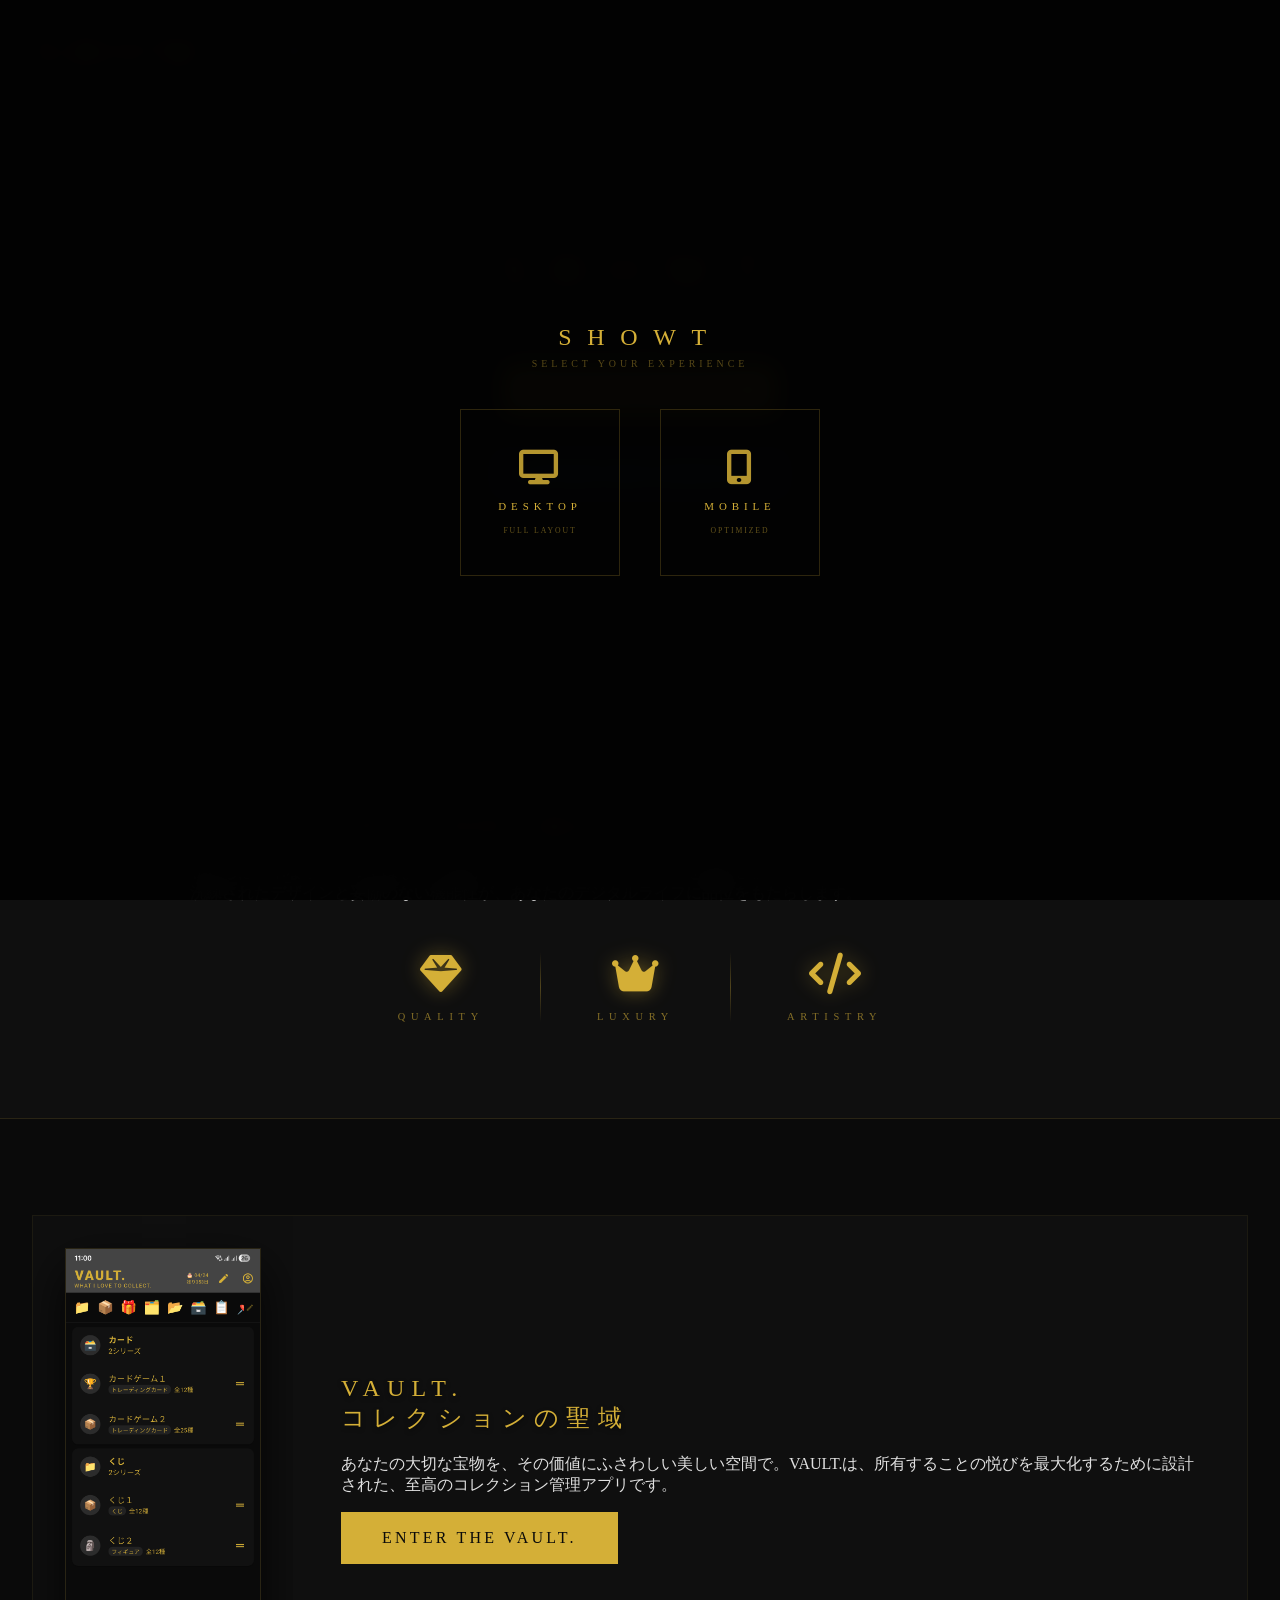
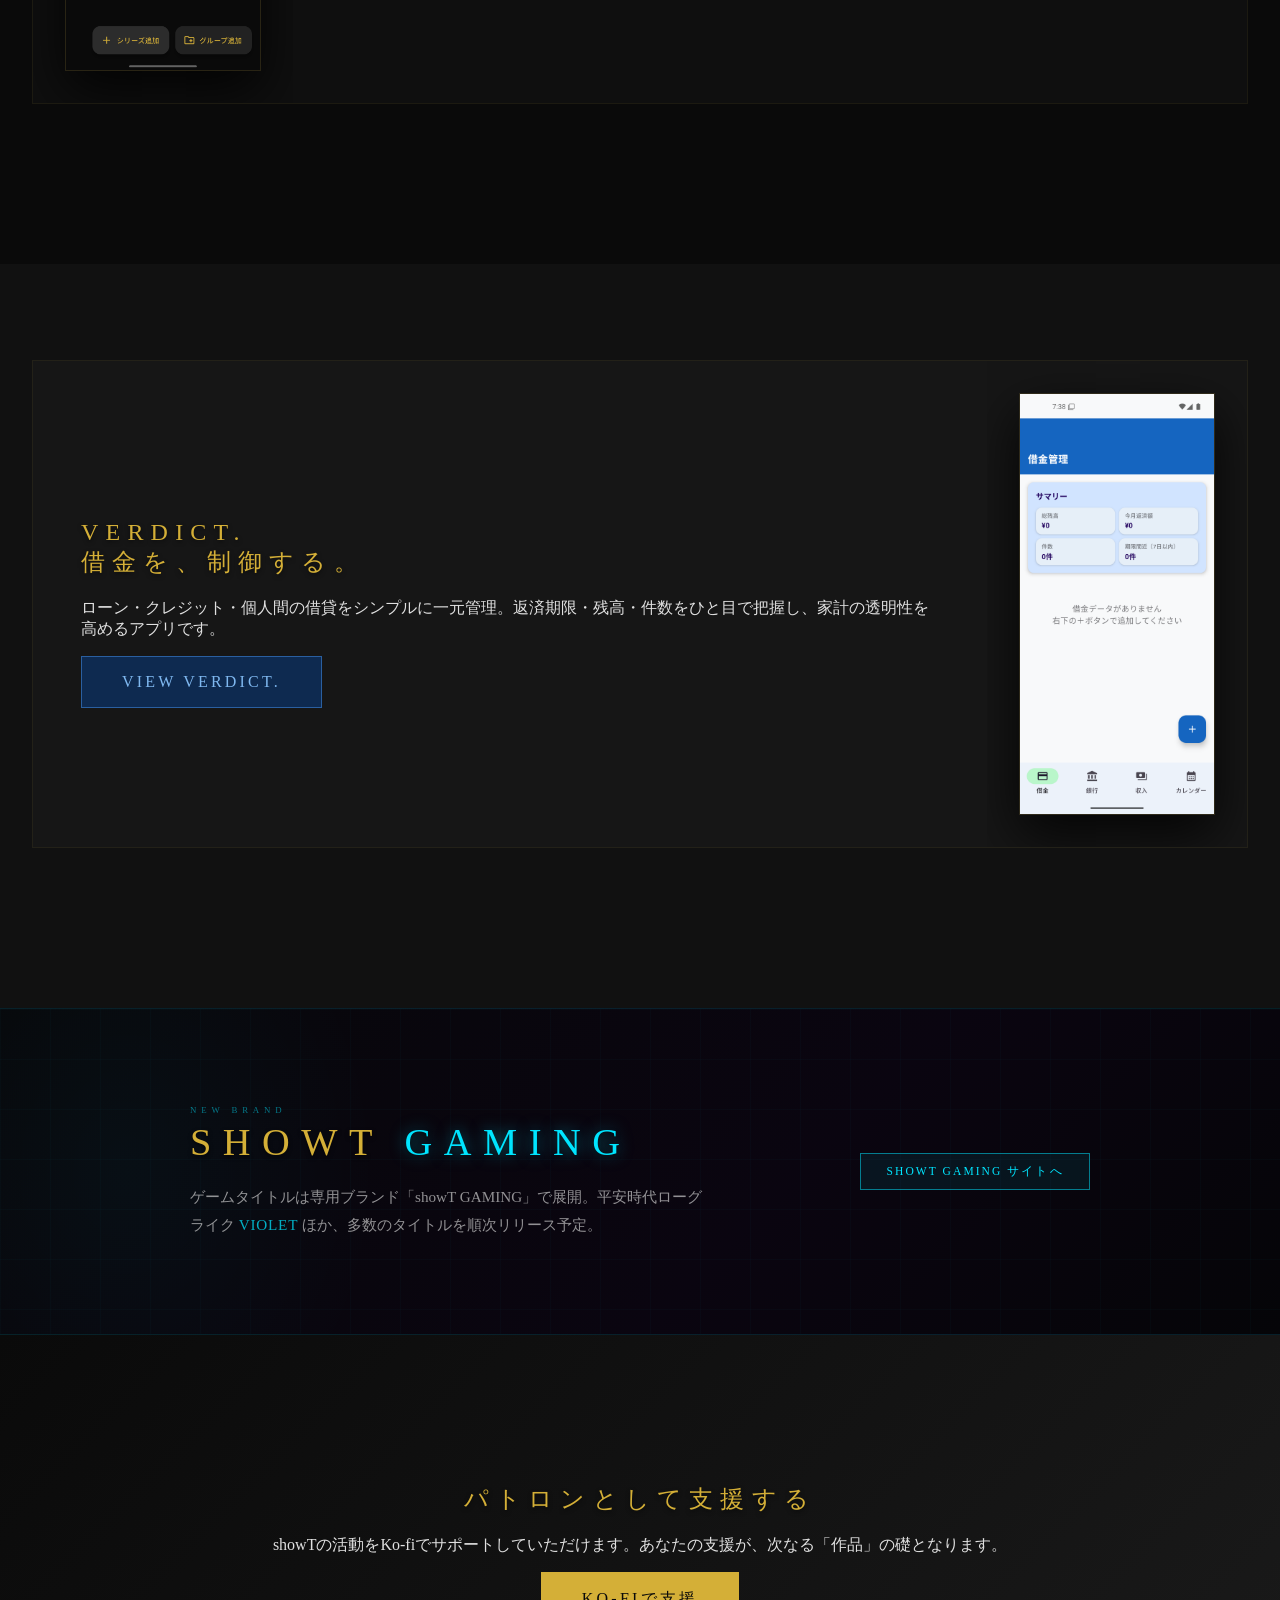
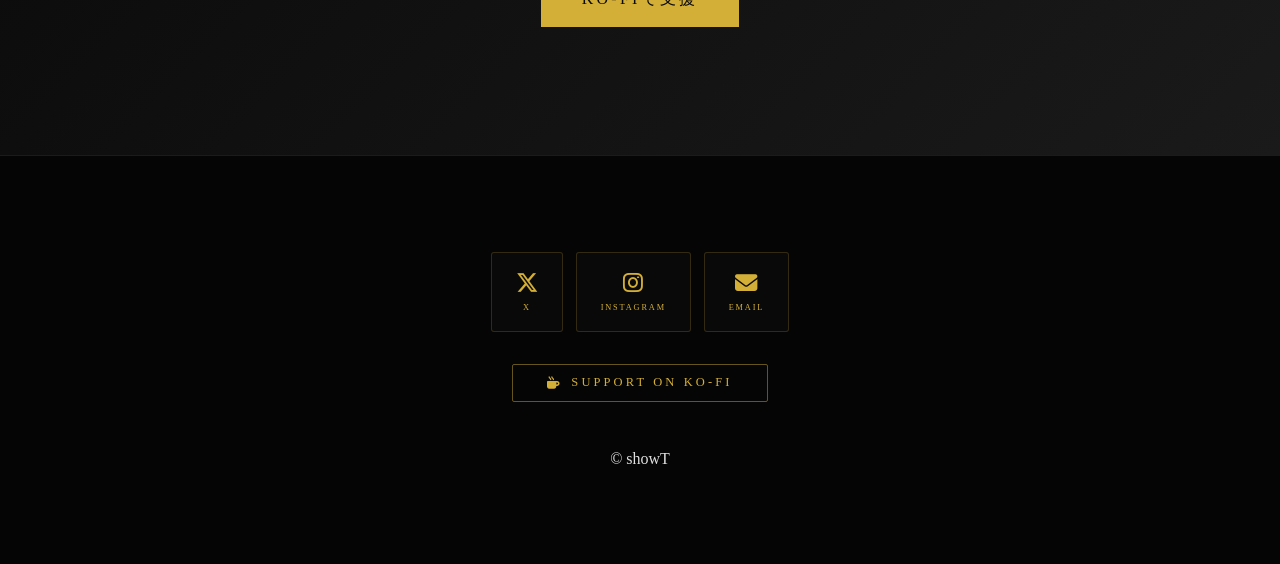
<file: index.html>
<!DOCTYPE HTML>
<!--
	Spectral by HTML5 UP (Customized for showT)
	html5up.net | @ajlkn
	Free for personal and commercial use under the CCA 3.0 license (html5up.net/license)
-->
<html lang="ja">
	<head>
		<title>showT Official Site</title>
		<meta charset="utf-8" />
		<meta name="viewport" content="width=device-width, initial-scale=1, user-scalable=no" />
		<meta http-equiv="Cache-Control" content="no-cache, no-store, must-revalidate" />
		<meta http-equiv="Pragma" content="no-cache" />
		<link rel="icon" type="image/png" href="images/logo.png" />
		<link rel="stylesheet" href="assets/css/main.css" />
		<link rel="stylesheet" href="https://cdnjs.cloudflare.com/ajax/libs/font-awesome/6.5.1/css/all.min.css" />
		<noscript><link rel="stylesheet" href="assets/css/noscript.css" /></noscript>
		<style>
			#banner {
				background-color: #0a0a0a;
				background-image:
					linear-gradient(rgba(0,0,0,0.7), rgba(0,0,0,0.8)),
					radial-gradient(ellipse at center, #1b1b1b 0%, #0a0a0a 100%);
				background-position: center;
				background-size: cover;
				background-attachment: fixed;
			}
			.logo-text {
				font-weight: 300;
				letter-spacing: 0.3em;
				text-transform: uppercase;
				color: #d4af37;
			}
			.spotlight .image img {
				max-width: 100%;
				height: auto;
				border-radius: 0;
				box-shadow: 0 20px 50px rgba(0,0,0,0.8);
				border: 1px solid #d4af3722;
			}
			#header h1 a { color: #d4af37; font-weight: 400; letter-spacing: 0.2em; }
			.menuToggle {
				text-decoration: none;
				color: #d4af37 !important;
				border-bottom: 1px solid #d4af3744;
				padding-bottom: 2px;
				font-size: 1.15em;
				letter-spacing: 0.18em;
				min-height: 44px;
			}
			@media screen and (max-width: 480px) {
				.logo-text { letter-spacing: 0.1em; font-size: 1.2em; }
				#header h1 a { letter-spacing: 0.1em; }
				.menuToggle { font-size: 1.25em; letter-spacing: 0.16em; min-height: 48px; }
			}
		</style>
	</head>
	<body class="landing is-preload">

		<!-- Device Selector Overlay -->
		<div id="device-selector">
			<div class="ds-inner">
				<div class="ds-logo">showT</div>
				<div class="ds-sub">Select your experience</div>
				<div class="ds-options">
					<button class="ds-btn" onclick="selectDevice('desktop')">
						<i class="fa-solid fa-display"></i>
						<span class="ds-title">Desktop</span>
						<span class="ds-sub2">Full layout</span>
					</button>
					<button class="ds-btn" onclick="selectDevice('mobile')">
						<i class="fa-solid fa-mobile-screen-button"></i>
						<span class="ds-title">Mobile</span>
						<span class="ds-sub2">Optimized</span>
					</button>
				</div>
			</div>
		</div>

		<!-- Switch version button -->
		<button class="ds-switch" onclick="resetDevice()">Switch version</button>

		<!-- Page Wrapper -->
			<div id="page-wrapper">

				<!-- Header -->
					<header id="header" class="alt">
						<div class="header-left">
							<h1><a href="index.html" class="logo-text">showT</a></h1>
							<a href="https://showt-pnz.github.io/showt-gaming-official-site/" class="site-switch to-gaming" target="_blank">
								<i class="fa-solid fa-gamepad"></i>
								<span>Gaming</span>
							</a>
						</div>
						<nav id="nav">
							<ul>
								<li class="special">
									<a href="#menu" class="menuToggle"><span>Menu</span></a>
									<div id="menu">
										<button id="menu-close">&#215;</button>
										<ul>
											<li><a href="index.html">Home</a></li>
											<li><a href="#one">About</a></li>
											<li><a href="vault.html">VAULT.</a></li>
											<li><a href="verdict.html">VERDICT.</a></li>
											<li><a href="https://ko-fi.com/showt" target="_blank">Support</a></li>
										</ul>
									</div>
								</li>
							</ul>
						</nav>
					</header>

				<!-- Banner -->
					<section id="banner">
						<div class="inner">
							<h2 class="logo-text">showT</h2>
							<p style="color: #d4af37; letter-spacing: 0.1em; font-style: italic;">Aesthetics of Digital Collection.</p>
							<ul class="actions special">
								<li><a href="vault.html" class="button primary">Enter the VAULT.</a></li>
								<li><a href="verdict.html" class="button verdict-btn">Enter the VERDICT.</a></li>
							</ul>
						</div>
						<a href="#one" class="more scrolly">Discovery</a>
					</section>

				<!-- One -->
					<section id="one" class="wrapper style1 special">
						<div class="inner">
							<header class="major">
								<h2>showT - 美学と技術の融合</h2>
								<p>私たちは、単なるツールではなく「作品」としてのアプリケーションを追求します。<br />
								洗練されたデザインと妥協のない機能性が、あなたのデジタルライフに品位をもたらします。</p>
							</header>
							<div class="pillars">
								<div class="pillar">
									<i class="fa-solid fa-gem"></i>
									<span class="pillar-label">Quality</span>
								</div>
								<div class="pillar-divider"></div>
								<div class="pillar">
									<i class="fa-solid fa-crown"></i>
									<span class="pillar-label">Luxury</span>
								</div>
								<div class="pillar-divider"></div>
								<div class="pillar">
									<i class="fa-solid fa-code"></i>
									<span class="pillar-label">Artistry</span>
								</div>
							</div>
						</div>
					</section>

				<!-- Two (Featured Project: VAULT.) -->
					<section id="two" class="wrapper alt style2">
						<section class="spotlight">
							<div class="image"><img src="images/vault_screenshot.jpg" alt="VAULT. App Screenshot" /></div><div class="content">
								<h2>VAULT.<br />
								コレクションの聖域</h2>
								<p>あなたの大切な宝物を、その価値にふさわしい美しい空間で。VAULT.は、所有することの悦びを最大化するために設計された、至高のコレクション管理アプリです。</p>
								<ul class="actions">
									<li><a href="vault.html" class="button primary">Enter the VAULT.</a></li>
								</ul>
							</div>
						</section>
					</section>

				<!-- Three (Featured Project: VERDICT.) -->
					<section class="wrapper style3">
						<section class="spotlight" style="flex-direction:row-reverse;">
							<div class="image"><img src="images/debt_screenshot.png" alt="VERDICT. Screenshot" /></div><div class="content">
								<h2>VERDICT.<br />
								借金を、制御する。</h2>
								<p>ローン・クレジット・個人間の借貸をシンプルに一元管理。返済期限・残高・件数をひと目で把握し、家計の透明性を高めるアプリです。</p>
								<ul class="actions">
									<li><a href="verdict.html" class="button verdict-btn">View VERDICT.</a></li>
								</ul>
							</div>
						</section>
					</section>

				<!-- Gaming Banner -->
					<section class="wrapper style-gaming">
						<div class="inner gaming-banner">
							<div class="gaming-banner-text">
								<p class="gaming-banner-eyebrow">New Brand</p>
								<h2 class="gaming-banner-title">showT <span>GAMING</span></h2>
								<p class="gaming-banner-desc">ゲームタイトルは専用ブランド「showT GAMING」で展開。平安時代ローグライク <em>VIOLET</em> ほか、多数のタイトルを順次リリース予定。</p>
							</div>
							<ul class="actions">
								<li><a href="https://showt-pnz.github.io/showt-gaming-official-site/" class="button gaming-cta-btn" target="_blank">showT GAMING サイトへ</a></li>
							</ul>
						</div>
					</section>

				<!-- CTA -->
					<section id="cta" class="wrapper style4">
						<div class="inner">
							<header>
								<h2>パトロンとして支援する</h2>
								<p>showTの活動をKo-fiでサポートしていただけます。あなたの支援が、次なる「作品」の礎となります。</p>
							</header>
							<ul class="actions stacked">
								<li><a href="https://ko-fi.com/showt" class="button fit primary">Ko-fiで支援</a></li>
							</ul>
						</div>
					</section>

				<!-- Footer -->
					<footer id="footer">
						<div class="social-footer">
							<div class="social-buttons">
								<a href="https://x.com/showT_official" class="social-btn" target="_blank" title="X (Twitter)">
									<i class="fa-brands fa-x-twitter"></i>
									<span>X</span>
								</a>
								<a href="https://www.instagram.com/showt_original/" class="social-btn" target="_blank" title="Instagram">
									<i class="fa-brands fa-instagram"></i>
									<span>Instagram</span>
								</a>
								<a href="mailto:yelan.gyoza@gmail.com" class="social-btn" title="Email">
									<i class="fa-solid fa-envelope"></i>
									<span>Email</span>
								</a>
							</div>
							<a href="https://ko-fi.com/showt" class="kofi-btn" target="_blank">
								<i class="fa-solid fa-mug-hot"></i>
								Support on Ko-fi
							</a>
						</div>
						<ul class="copyright" style="justify-content:center;">
							<li>&copy; showT</li>
						</ul>
					</footer>

			</div>

		<!-- Scripts -->
			<script src="https://code.jquery.com/jquery-3.6.0.min.js"></script>
			<script>
				// Device selector
				function selectDevice(mode) {
					localStorage.setItem('showt-device', mode);
					document.body.classList.remove('mode-desktop', 'mode-mobile');
					document.body.classList.add('mode-' + mode);
					document.getElementById('device-selector').classList.add('hidden');
				}
				function resetDevice() {
					localStorage.removeItem('showt-device');
					document.getElementById('device-selector').classList.remove('hidden');
				}
				(function() {
					var saved = localStorage.getItem('showt-device');
					if (saved) {
						document.body.classList.add('mode-' + saved);
						document.getElementById('device-selector').classList.add('hidden');
					}
				})();

				(function($) {
					$(function() {
						var $window = $(window),
							$body = $('body');
						$body.addClass('is-preload');
						$window.on('load', function() {
							window.setTimeout(function() {
								$body.removeClass('is-preload');
							}, 100);
						});
						$('.menuToggle').on('click', function(event) {
							event.preventDefault();
							$('#menu').toggleClass('visible');
						});
						$('#menu-close').on('click', function() {
							$('#menu').removeClass('visible');
						});
						$('#menu').on('click', 'a', function() {
							$('#menu').removeClass('visible');
						});
					});
				})(jQuery);
			</script>

	</body>
</html>
</file>
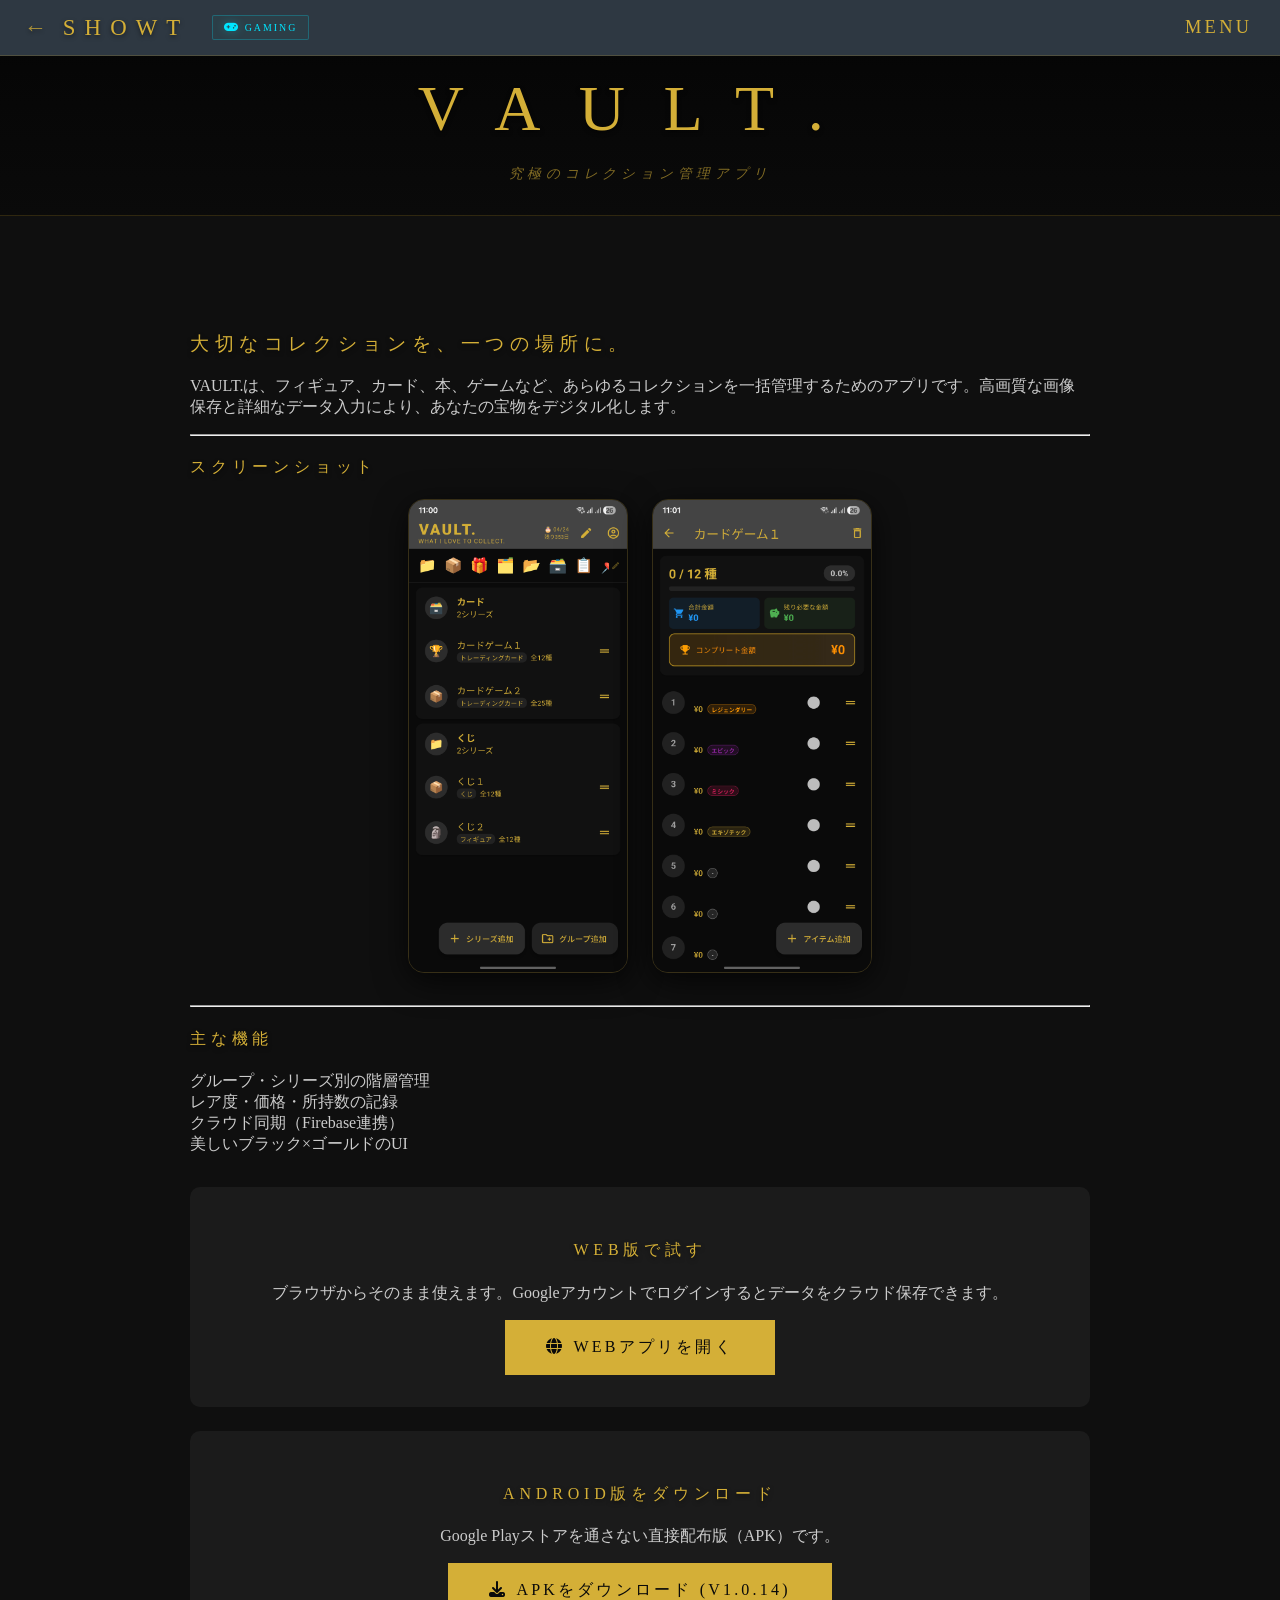
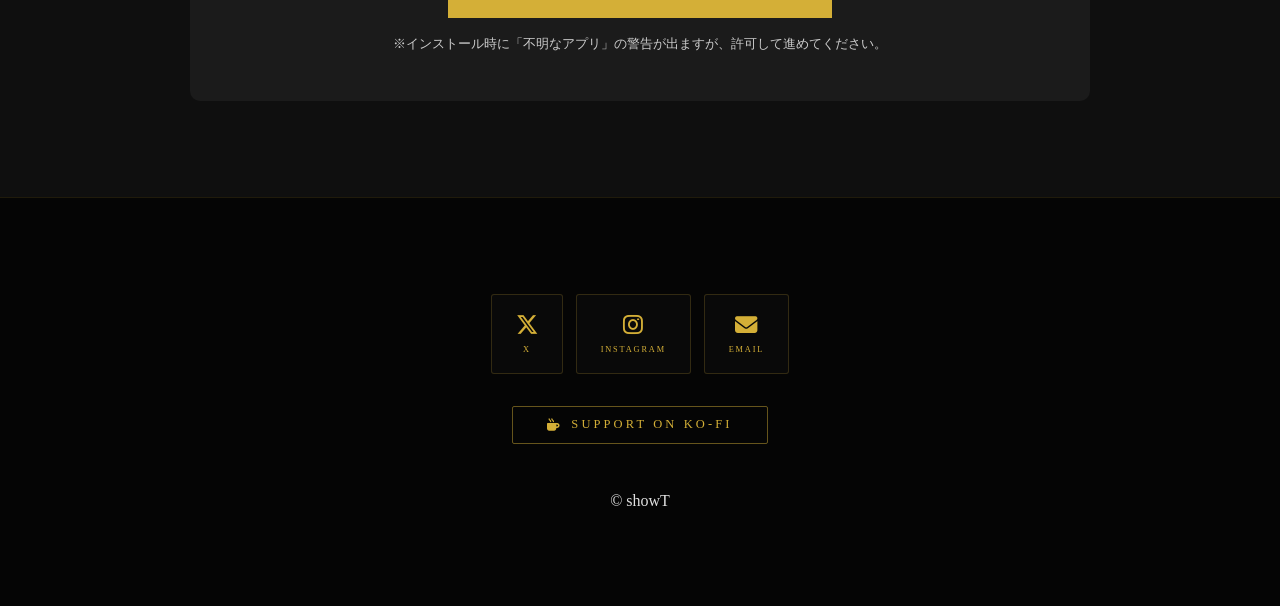
<file: vault.html>
<!DOCTYPE HTML>
<html lang="ja">
	<head>
		<title>VAULT. - showT</title>
		<meta charset="utf-8" />
		<meta name="viewport" content="width=device-width, initial-scale=1, user-scalable=no" />
		<meta http-equiv="Cache-Control" content="no-cache, no-store, must-revalidate" />
		<meta http-equiv="Pragma" content="no-cache" />
		<link rel="stylesheet" href="assets/css/main.css" />
		<link rel="stylesheet" href="https://cdnjs.cloudflare.com/ajax/libs/font-awesome/6.5.1/css/all.min.css" />
		<noscript><link rel="stylesheet" href="assets/css/noscript.css" /></noscript>
		<style>
			#header { background: #2e3842; padding: 0.35em 1.5em; }
			#header h1 { font-size: 0.95em; }
			article#main { margin-top: 2em; }
			#main > header { padding: 2.5em 2em 2em; }
			.download-box {
				background: rgba(255,255,255,0.05);
				padding: 2em;
				border-radius: 10px;
				text-align: center;
				margin-top: 2em;
			}
			.app-screenshots {
				display: flex;
				gap: 1.5em;
				flex-wrap: wrap;
				justify-content: center;
				margin-bottom: 2em;
			}
			.app-screenshots img {
				width: 220px;
				border-radius: 16px;
				box-shadow: 0 8px 32px rgba(0,0,0,0.7);
				border: 1px solid #d4af3733;
			}
			@media screen and (max-width: 736px) {
				.app-screenshots img { width: min(220px, 78vw); }
			}
		</style>
	</head>
	<body class="is-preload">
		<div id="page-wrapper">
			<header id="header">
				<div class="header-left">
					<h1><a href="index.html" class="header-back">&#8592;</a><a href="index.html">showT</a></h1>
					<a href="https://showt-pnz.github.io/showt-gaming-official-site/" class="site-switch to-gaming" target="_blank">
						<i class="fa-solid fa-gamepad"></i>
						<span>Gaming</span>
					</a>
				</div>
				<nav id="nav">
					<ul>
						<li class="special">
							<a href="#menu" class="menuToggle"><span>Menu</span></a>
							<div id="menu">
								<button id="menu-close">&#215;</button>
								<ul>
									<li><a href="index.html">Home</a></li>
									<li><a href="vault.html">VAULT.</a></li>
									<li><a href="verdict.html">VERDICT.</a></li>
									<li><a href="https://ko-fi.com/showt" target="_blank">Support</a></li>
								</ul>
							</div>
						</li>
					</ul>
				</nav>
			</header>

			<article id="main">
				<header>
					<h2>VAULT.</h2>
					<p>究極のコレクション管理アプリ</p>
				</header>
				<section class="wrapper style5">
					<div class="inner">
						<h3>大切なコレクションを、一つの場所に。</h3>
						<p>VAULT.は、フィギュア、カード、本、ゲームなど、あらゆるコレクションを一括管理するためのアプリです。高画質な画像保存と詳細なデータ入力により、あなたの宝物をデジタル化します。</p>

						<hr />

						<h4>スクリーンショット</h4>
						<div class="app-screenshots">
							<img src="images/vault_screenshot.jpg" alt="VAULT. ホーム画面" />
							<img src="images/vault_screenshot2.jpg" alt="VAULT. アイテム一覧" />
						</div>

						<hr />

						<h4>主な機能</h4>
						<ul>
							<li>グループ・シリーズ別の階層管理</li>
							<li>レア度・価格・所持数の記録</li>
							<li>クラウド同期（Firebase連携）</li>
							<li>美しいブラック×ゴールドのUI</li>
						</ul>

						<div class="download-box">
							<h4>Web版で試す</h4>
							<p>ブラウザからそのまま使えます。Googleアカウントでログインするとデータをクラウド保存できます。</p>
							<ul class="actions special" style="justify-content:center; display:flex;">
								<li><a href="https://collect-app-8021a.web.app" target="_blank" class="button primary large">
									<i class="fa-solid fa-globe" style="margin-right:0.5em;"></i>Webアプリを開く
								</a></li>
							</ul>
						</div>

						<div class="download-box" style="margin-top:1.5em;">
							<h4>Android版をダウンロード</h4>
							<p>Google Playストアを通さない直接配布版（APK）です。</p>
							<ul class="actions special" style="justify-content:center; display:flex;">
								<li><a href="https://github.com/showT-pnz/showt-official-site/releases/download/v1.0.14/app-release.apk" class="button primary large">
									<i class="fa-solid fa-download" style="margin-right:0.5em;"></i>APKをダウンロード (v1.0.14)
								</a></li>
							</ul>
							<p><small>※インストール時に「不明なアプリ」の警告が出ますが、許可して進めてください。</small></p>
						</div>
					</div>
				</section>
			</article>

			<footer id="footer">
				<div class="social-footer">
					<div class="social-buttons">
						<a href="https://x.com/showT_official" class="social-btn" target="_blank" title="X (Twitter)">
							<i class="fa-brands fa-x-twitter"></i>
							<span>X</span>
						</a>
						<a href="https://www.instagram.com/showt_original/" class="social-btn" target="_blank" title="Instagram">
							<i class="fa-brands fa-instagram"></i>
							<span>Instagram</span>
						</a>
						<a href="mailto:yelan.gyoza@gmail.com" class="social-btn" title="Email">
							<i class="fa-solid fa-envelope"></i>
							<span>Email</span>
						</a>
					</div>
					<a href="https://ko-fi.com/showt" class="kofi-btn" target="_blank">
						<i class="fa-solid fa-mug-hot"></i>
						Support on Ko-fi
					</a>
				</div>
				<ul class="copyright" style="justify-content:center;">
					<li>&copy; showT</li>
				</ul>
			</footer>
		</div>

		<script src="https://code.jquery.com/jquery-3.6.0.min.js"></script>
		<script>
			(function($) {
				$(function() {
					var $window = $(window),
						$body = $('body');
					$body.addClass('is-preload');
					$window.on('load', function() {
						window.setTimeout(function() {
							$body.removeClass('is-preload');
						}, 100);
					});
					$('.menuToggle').on('click', function(event) {
						event.preventDefault();
						$('#menu').toggleClass('visible');
					});
					$('#menu-close').on('click', function() {
						$('#menu').removeClass('visible');
					});
					$('#menu').on('click', 'a', function() {
						$('#menu').removeClass('visible');
					});
					var mode = localStorage.getItem('showt-device');
					if (mode) $body.addClass('mode-' + mode);
				});
			})(jQuery);
		</script>
	</body>
</html>
</file>
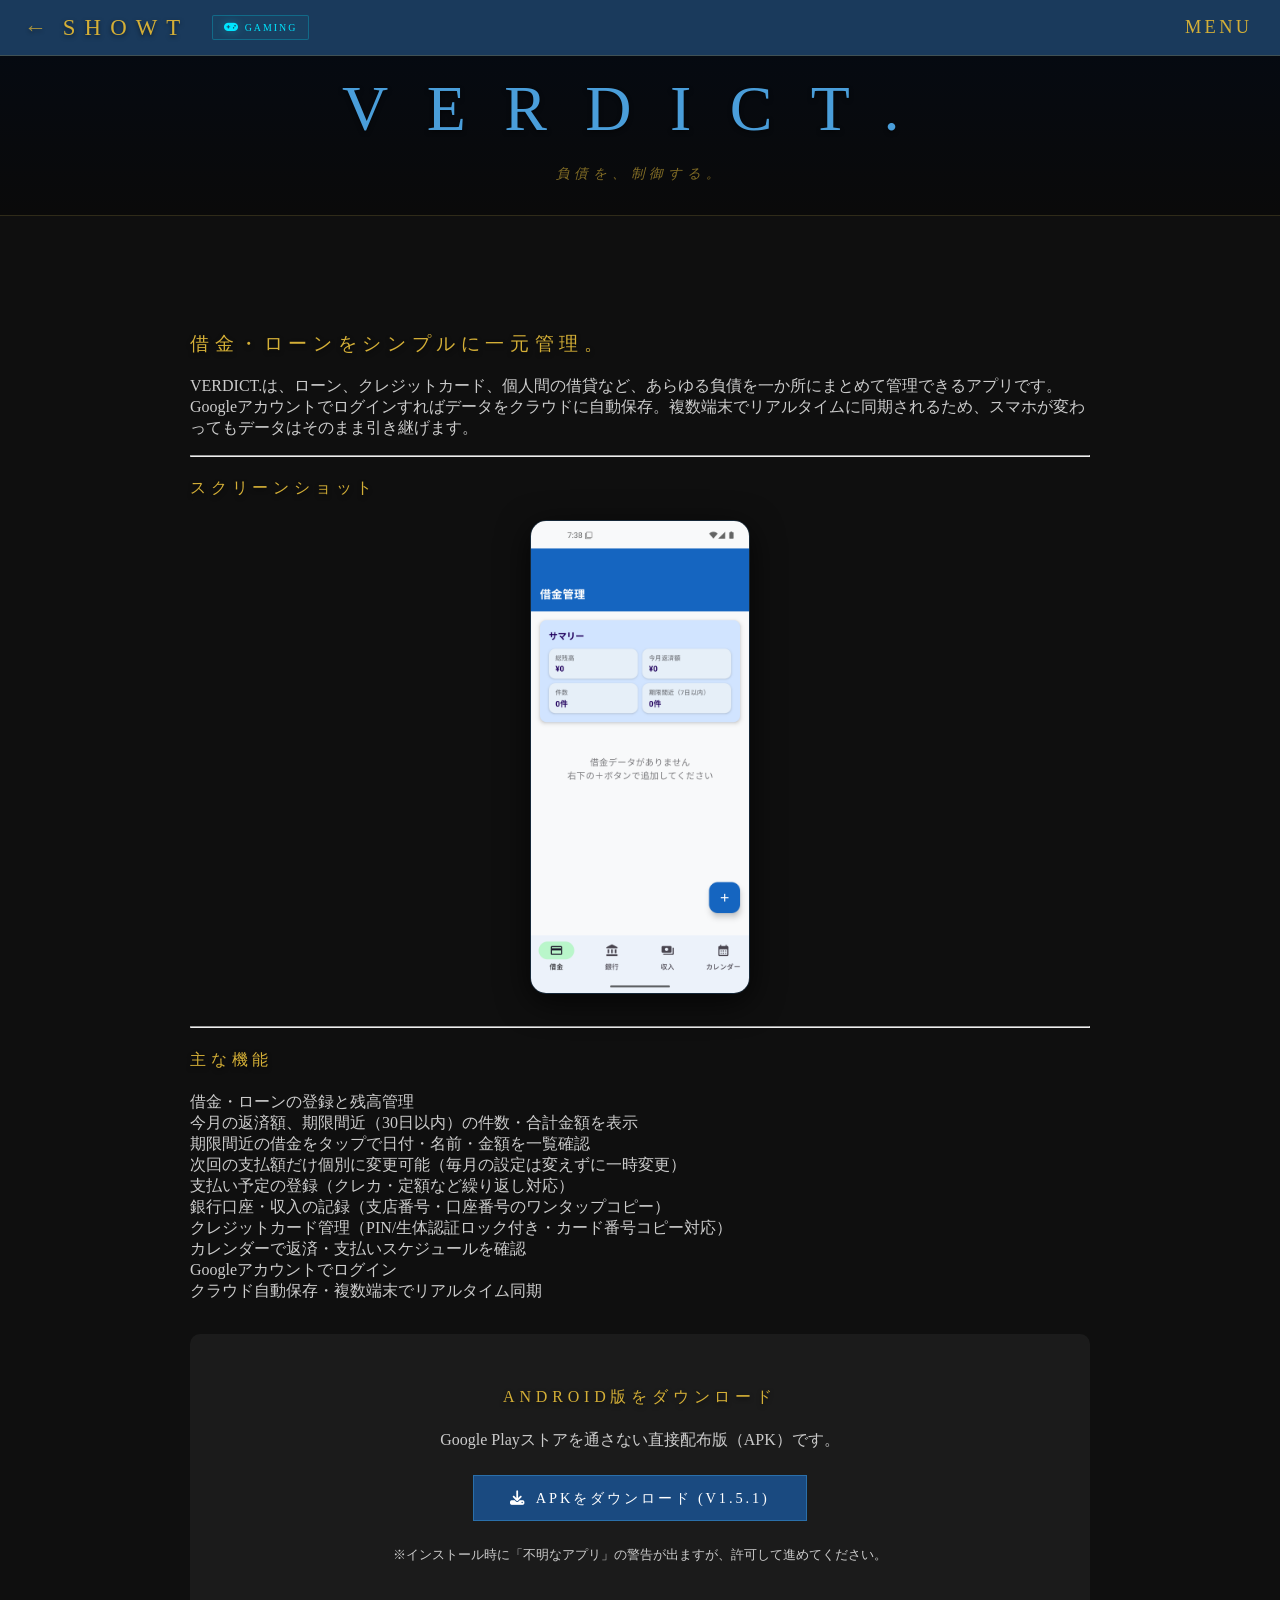
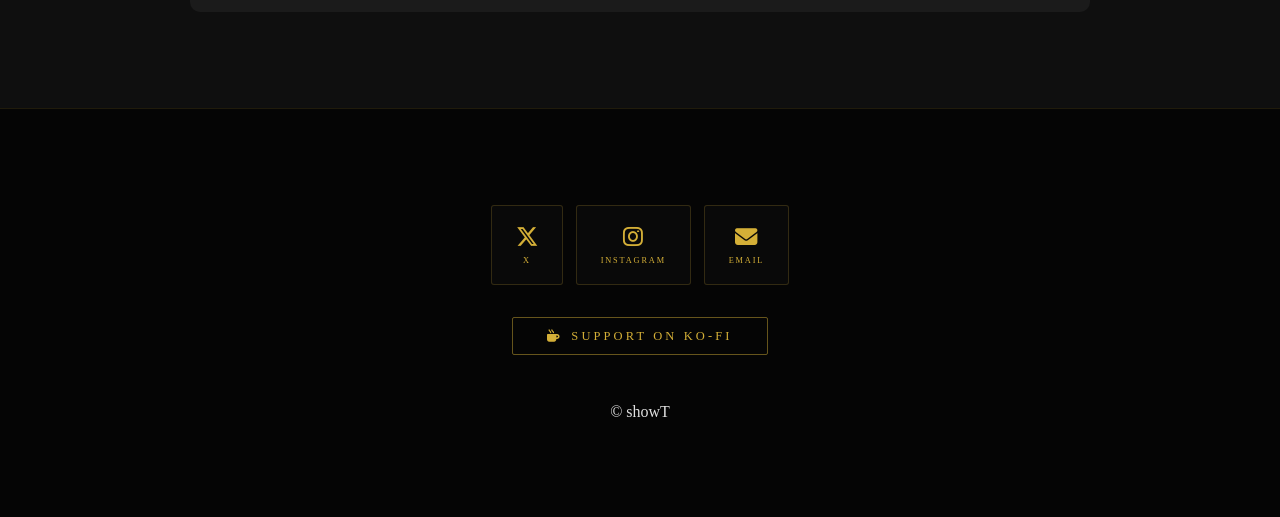
<file: verdict.html>
<!DOCTYPE HTML>
<html lang="ja">
	<head>
		<title>VERDICT. - showT</title>
		<meta charset="utf-8" />
		<meta name="viewport" content="width=device-width, initial-scale=1, user-scalable=no" />
		<meta http-equiv="Cache-Control" content="no-cache, no-store, must-revalidate" />
		<meta http-equiv="Pragma" content="no-cache" />
		<link rel="stylesheet" href="assets/css/main.css" />
		<link rel="stylesheet" href="https://cdnjs.cloudflare.com/ajax/libs/font-awesome/6.5.1/css/all.min.css" />
		<noscript><link rel="stylesheet" href="assets/css/noscript.css" /></noscript>
		<style>
			#header { background: #1a3a5c; padding: 0.35em 1.5em; }
			#header h1 { font-size: 0.95em; }
			article#main { margin-top: 2em; }
			#main > header {
				padding: 2.5em 2em 2em;
				background: linear-gradient(180deg, #050a12, #0a0a0a);
			}
			#main > header h2 { color: #4a9eda; }
			.download-box {
				background: rgba(255,255,255,0.05);
				padding: 2em;
				border-radius: 10px;
				text-align: center;
				margin-top: 2em;
			}
			.btn-verdict-dl {
				background: #1a4a80;
				border-color: #2a6faa;
				color: #fff;
				display: inline-flex;
				align-items: center;
				gap: 0.6em;
				padding: 0.9em 2.5em;
				text-decoration: none;
				text-transform: uppercase;
				letter-spacing: 0.2em;
				font-size: 0.9em;
				border: 1px solid #2a6faa;
				transition: all 0.35s;
			}
			.btn-verdict-dl:hover {
				background: #2a6faa;
				border-color: #4a9eda;
				color: #fff;
				box-shadow: 0 0 25px rgba(42,111,170,0.5);
			}
			.app-screenshots {
				display: flex;
				gap: 1.5em;
				flex-wrap: wrap;
				justify-content: center;
				margin-bottom: 2em;
			}
			.app-screenshots img {
				width: 220px;
				border-radius: 16px;
				box-shadow: 0 8px 32px rgba(0,0,0,0.7);
				border: 1px solid #2a6faa44;
			}
			@media screen and (max-width: 736px) {
				.app-screenshots img { width: min(220px, 78vw); }
			}
		</style>
	</head>
	<body class="is-preload">
		<div id="page-wrapper">
			<header id="header">
				<div class="header-left">
					<h1><a href="index.html" class="header-back">&#8592;</a><a href="index.html">showT</a></h1>
					<a href="https://showt-pnz.github.io/showt-gaming-official-site/" class="site-switch to-gaming" target="_blank">
						<i class="fa-solid fa-gamepad"></i>
						<span>Gaming</span>
					</a>
				</div>
				<nav id="nav">
					<ul>
						<li class="special">
							<a href="#menu" class="menuToggle"><span>Menu</span></a>
							<div id="menu">
								<button id="menu-close">&#215;</button>
								<ul>
									<li><a href="index.html">Home</a></li>
									<li><a href="vault.html">VAULT.</a></li>
									<li><a href="verdict.html">VERDICT.</a></li>
									<li><a href="https://ko-fi.com/showt" target="_blank">Support</a></li>
								</ul>
							</div>
						</li>
					</ul>
				</nav>
			</header>

			<article id="main">
				<header>
					<h2>VERDICT.</h2>
					<p>負債を、制御する。</p>
				</header>
				<section class="wrapper style5">
					<div class="inner">
						<h3>借金・ローンをシンプルに一元管理。</h3>
						<p>VERDICT.は、ローン、クレジットカード、個人間の借貸など、あらゆる負債を一か所にまとめて管理できるアプリです。Googleアカウントでログインすればデータをクラウドに自動保存。複数端末でリアルタイムに同期されるため、スマホが変わってもデータはそのまま引き継げます。</p>

						<hr />

						<h4>スクリーンショット</h4>
						<div class="app-screenshots">
							<img src="images/debt_screenshot.png" alt="VERDICT. メイン画面" />
						</div>

						<hr />

						<h4>主な機能</h4>
						<ul>
							<li>借金・ローンの登録と残高管理</li>
							<li>今月の返済額、期限間近（30日以内）の件数・合計金額を表示</li>
							<li>期限間近の借金をタップで日付・名前・金額を一覧確認</li>
							<li>次回の支払額だけ個別に変更可能（毎月の設定は変えずに一時変更）</li>
							<li>支払い予定の登録（クレカ・定額など繰り返し対応）</li>
							<li>銀行口座・収入の記録（支店番号・口座番号のワンタップコピー）</li>
							<li>クレジットカード管理（PIN/生体認証ロック付き・カード番号コピー対応）</li>
							<li>カレンダーで返済・支払いスケジュールを確認</li>
							<li>Googleアカウントでログイン</li>
							<li>クラウド自動保存・複数端末でリアルタイム同期</li>
						</ul>

						<div class="download-box">
							<h4>Android版をダウンロード</h4>
							<p>Google Playストアを通さない直接配布版（APK）です。</p>
							<div style="margin:1.5em 0;">
								<a href="https://github.com/showT-pnz/showt-official-site/releases/download/v1.5.1-verdict/verdict-v1.5.1.apk" class="btn-verdict-dl">
									<i class="fa-solid fa-download"></i>
									APKをダウンロード (v1.5.1)
								</a>
							</div>
							<p><small>※インストール時に「不明なアプリ」の警告が出ますが、許可して進めてください。</small></p>
						</div>
					</div>
				</section>
			</article>

			<footer id="footer">
				<div class="social-footer">
					<div class="social-buttons">
						<a href="https://x.com/showT_official" class="social-btn" target="_blank" title="X (Twitter)">
							<i class="fa-brands fa-x-twitter"></i>
							<span>X</span>
						</a>
						<a href="https://www.instagram.com/showt_original/" class="social-btn" target="_blank" title="Instagram">
							<i class="fa-brands fa-instagram"></i>
							<span>Instagram</span>
						</a>
						<a href="mailto:yelan.gyoza@gmail.com" class="social-btn" title="Email">
							<i class="fa-solid fa-envelope"></i>
							<span>Email</span>
						</a>
					</div>
					<a href="https://ko-fi.com/showt" class="kofi-btn" target="_blank">
						<i class="fa-solid fa-mug-hot"></i>
						Support on Ko-fi
					</a>
				</div>
				<ul class="copyright" style="justify-content:center;">
					<li>&copy; showT</li>
				</ul>
			</footer>
		</div>

		<script src="https://code.jquery.com/jquery-3.6.0.min.js"></script>
		<script>
			(function($) {
				$(function() {
					var $window = $(window),
						$body = $('body');
					$body.addClass('is-preload');
					$window.on('load', function() {
						window.setTimeout(function() {
							$body.removeClass('is-preload');
						}, 100);
					});
					$('.menuToggle').on('click', function(event) {
						event.preventDefault();
						$('#menu').toggleClass('visible');
					});
					$('#menu-close').on('click', function() {
						$('#menu').removeClass('visible');
					});
					$('#menu').on('click', 'a', function() {
						$('#menu').removeClass('visible');
					});
					var mode = localStorage.getItem('showt-device');
					if (mode) $body.addClass('mode-' + mode);
				});
			})(jQuery);
		</script>
	</body>
</html>
</file>
<file: assets/css/main.css>
/* Obsidian & Gold Luxury Theme */
*, *::before, *::after { box-sizing: border-box; }

body {
    margin: 0;
    padding: 0;
    overflow-x: hidden;
    background: #0a0a0a; /* Deep Obsidian */
    color: #e0e0e0;
    font-family: "Optima", "Georgia", serif;
    background-image: radial-gradient(circle at 2px 2px, #1a1a1a 1px, transparent 0);
    background-size: 40px 40px;
}

html, #page-wrapper {
    overflow-x: hidden;
}
a { color: #d4af37; text-decoration: none; transition: 0.3s; }
a:hover { color: #f9e29b; }

h1, h2, h3, h4 { 
    color: #d4af37; /* Metallic Gold */
    font-weight: 300; 
    text-transform: uppercase; 
    letter-spacing: 0.3em;
    text-shadow: 0 2px 4px rgba(0,0,0,0.5);
}

#header {
    padding: 1.5em 2em;
    position: fixed;
    top: 0;
    width: 100%;
    z-index: 1000;
    display: flex;
    justify-content: space-between;
    align-items: center;
    background: rgba(10, 10, 10, 0.95);
    border-bottom: 1px solid #d4af3733;
}
#header h1 a { font-size: 1.5em; letter-spacing: 0.4em; color: #d4af37; }

.menuToggle {
    color: #d4af37 !important;
    display: inline-flex;
    align-items: center;
    min-height: 44px;
    padding: 0.45em 0.2em;
    font-size: 1.15em;
    font-weight: 500;
    letter-spacing: 0.18em;
    text-transform: uppercase;
    line-height: 1;
    touch-action: manipulation;
}
.menuToggle span {
    display: inline-block;
}

#banner {
    padding: 12em 2em;
    text-align: center;
    background-color: #0a0a0a;
    background-image: 
        linear-gradient(rgba(0,0,0,0.7), rgba(0,0,0,0.8)), 
        url("../images/banner.jpg"),
        radial-gradient(ellipse at center, #1b1b1b 0%, #0a0a0a 100%);
    background-size: cover;
    background-position: center;
    border-bottom: 1px solid #d4af3733;
}
#banner h2 { font-size: 3.5em; margin-bottom: 0.5em; font-weight: 100; }

.wrapper { padding: 6em 2em; }
.style1 { background: #0f0f0f; border-top: 1px solid #d4af3722; border-bottom: 1px solid #d4af3722; }
.style2 { background: #0a0a0a; }
.style3 { background: #111; }
.style4 { 
    background: linear-gradient(135deg, #0a0a0a 0%, #1a1a1a 100%);
    padding: 8em 2em; 
    text-align: center; 
}
.style5 { background: #0f0f0f; color: #ccc; }
.style5 h1, .style5 h2, .style5 h3, .style5 h4 { color: #d4af37; }

.inner { max-width: 900px; margin: 0 auto; }

.button {
    display: inline-block;
    padding: 1em 2.5em;
    border-radius: 0;
    background: transparent;
    color: #d4af37;
    border: 1px solid #d4af37;
    font-weight: 400;
    text-transform: uppercase;
    letter-spacing: 0.2em;
    transition: all 0.4s ease;
}
.button.primary { 
    background: #d4af37; 
    color: #0a0a0a;
}
.button:hover { 
    background: #d4af37; 
    color: #0a0a0a;
    box-shadow: 0 0 20px rgba(212, 175, 55, 0.4);
}

#menu {
    position: fixed;
    top: 0;
    right: -300px;
    width: 300px;
    height: 100%;
    background: #050505;
    z-index: 2000;
    transition: 0.4s cubic-bezier(0.4, 0, 0.2, 1);
    padding: 3em 2em;
    border-left: 1px solid #d4af3744;
}
#menu.visible { right: 0; }
#menu ul { list-style: none; padding: 0; }
#menu li { margin: 1.5em 0; border-bottom: 1px solid #d4af3711; padding-bottom: 0.5em; }
#menu a { color: #d4af37; font-size: 1.1em; letter-spacing: 0.1em; }

#footer { padding: 6em 2em; text-align: center; background: #050505; border-top: 1px solid #d4af3722; }
#footer ul { list-style: none; display: flex; justify-content: center; padding: 0; }
#footer li { margin: 0 1.5em; }
#footer .icon { color: #d4af37; font-size: 1.5em; }

.spotlight { 
    display: flex; 
    align-items: center; 
    margin-bottom: 4em; 
    background: rgba(255,255,255,0.02);
    border: 1px solid #d4af3711;
}
.spotlight .image {
    flex: 0 0 auto;
    width: 260px;
    display: flex;
    align-items: center;
    justify-content: center;
    padding: 2em;
    overflow: hidden;
}
.spotlight .image img {
    width: 100%;
    max-height: 480px;
    object-fit: contain;
    display: block;
    border-radius: 18px;
    box-shadow: 0 20px 50px rgba(0,0,0,0.8);
    border: 1px solid #d4af3722;
    transition: transform 0.6s ease;
}
.spotlight:hover .image img { transform: scale(1.03); }
.spotlight .content { flex: 1; padding: 3em; }

/* Nuke any stray list bullets */
ul, ol { list-style: none; padding-left: 0; margin: 0; }

/* Hide Discovery scroll link entirely */
a.more, a.more::before, a.more::after { display: none !important; }

/* Menu close button */
#menu-close {
    position: absolute;
    top: 0.8em;
    right: 0.9em;
    background: none;
    border: none;
    color: #d4af37;
    font-size: 1.6em;
    cursor: pointer;
    line-height: 1;
    opacity: 0.7;
    transition: opacity 0.3s;
    padding: 0;
}
#menu-close:hover { opacity: 1; }

/* Header back button */
.header-back {
    color: #d4af37;
    font-size: 1.5em;
    text-decoration: none;
    opacity: 0.75;
    transition: opacity 0.3s, color 0.3s;
    padding: 0 0.3em 0 0;
}
.header-back:hover { opacity: 1; color: #f9e29b; }

/* Vault app name hero */
#main > header {
    padding: 7em 2em 3em;
    text-align: center;
    background: linear-gradient(180deg, #050505, #0a0a0a);
    border-bottom: 1px solid #d4af3733;
}
#main > header h2 {
    font-size: 4em;
    letter-spacing: 0.6em;
    margin: 0 0 0.3em;
}
#main > header p {
    font-size: 0.85em;
    letter-spacing: 0.35em;
    color: #d4af3799;
    margin: 0;
    font-style: italic;
}

/* ── Banner: vertical stack buttons ── */
#banner .actions.special { flex-direction: column; align-items: center; gap: 0; }
#banner .actions.special li:last-child { margin-top: 2em; }

/* ── VERDICT dark blue button ── */
.button.verdict-btn {
    background: #0e2a50;
    border-color: #2a5fa0;
    color: #7fb8f0;
}
.button.verdict-btn:hover {
    background: #1a4a80;
    border-color: #5a9fd0;
    color: #fff;
    box-shadow: 0 0 25px rgba(42,111,200,0.5);
}

/* ── Horizontal pillars (Quality / Luxury / Artistry) ── */
.pillars {
    display: flex;
    align-items: center;
    justify-content: center;
    margin-top: 3em;
}
.pillar {
    display: flex;
    flex-direction: column;
    align-items: center;
    gap: 1em;
    padding: 0 3.5em;
    transition: transform 0.3s;
    cursor: default;
}
.pillar:hover { transform: translateY(-5px); }
.pillar i {
    font-size: 2.6em;
    color: #d4af37;
    filter: drop-shadow(0 0 10px rgba(212,175,55,0.4));
}
.pillar-label {
    font-size: 0.65em;
    letter-spacing: 0.55em;
    color: #d4af3799;
    text-transform: uppercase;
}
.pillar-divider {
    width: 1px;
    height: 70px;
    background: linear-gradient(to bottom, transparent, #d4af3755, transparent);
    flex-shrink: 0;
}

/* ── Social footer buttons ── */
.social-footer {
    display: flex;
    flex-direction: column;
    align-items: center;
    gap: 2em;
    margin-bottom: 3em;
}
.social-buttons {
    display: flex;
    gap: 0.8em;
    flex-wrap: wrap;
    justify-content: center;
}
.social-btn {
    display: flex;
    flex-direction: column;
    align-items: center;
    gap: 0.5em;
    padding: 1.2em 1.5em;
    background: rgba(255,255,255,0.02);
    border: 1px solid #d4af3733;
    color: #d4af37;
    text-decoration: none;
    transition: all 0.35s;
    min-width: 68px;
    min-height: 72px;
    border-radius: 3px;
    touch-action: manipulation;
    -webkit-tap-highlight-color: rgba(212,175,55,0.15);
    cursor: pointer;
    position: relative;
    z-index: 1;
}
.social-btn i { font-size: 1.4em; }
.social-btn span { font-size: 0.52em; letter-spacing: 0.22em; text-transform: uppercase; }
.social-btn:hover {
    background: rgba(212,175,55,0.08);
    border-color: #d4af37;
    color: #f9e29b;
    transform: translateY(-4px);
    box-shadow: 0 10px 28px rgba(212,175,55,0.15);
}
.kofi-btn {
    display: inline-flex;
    align-items: center;
    gap: 0.7em;
    padding: 0.85em 2.8em;
    background: transparent;
    border: 1px solid #d4af3777;
    color: #d4af37;
    text-decoration: none;
    letter-spacing: 0.25em;
    font-size: 0.78em;
    text-transform: uppercase;
    transition: all 0.35s;
    border-radius: 2px;
    touch-action: manipulation;
    -webkit-tap-highlight-color: rgba(212,175,55,0.15);
    cursor: pointer;
    position: relative;
    z-index: 1;
}
.kofi-btn:hover {
    background: #d4af37;
    color: #0a0a0a;
    border-color: #d4af37;
    box-shadow: 0 0 28px rgba(212,175,55,0.45);
}

/* ── Device selector overlay ── */
#device-selector {
    position: fixed;
    inset: 0;
    background: rgba(3,3,3,0.98);
    z-index: 9999;
    display: flex;
    align-items: center;
    justify-content: center;
    backdrop-filter: blur(12px);
}
#device-selector.hidden { display: none; }
.ds-inner { text-align: center; max-width: 640px; padding: 2em; }
.ds-logo {
    font-size: 1.5em;
    letter-spacing: 0.65em;
    color: #d4af37;
    text-transform: uppercase;
    font-weight: 200;
    margin-bottom: 0.3em;
}
.ds-sub {
    font-size: 0.62em;
    letter-spacing: 0.4em;
    color: #d4af3766;
    margin-bottom: 4em;
    text-transform: uppercase;
}
.ds-options { display: flex; gap: 2.5em; justify-content: center; }
.ds-btn {
    background: transparent;
    border: 1px solid #d4af3733;
    color: #d4af37;
    padding: 3em 2em;
    cursor: pointer;
    transition: all 0.4s;
    display: flex;
    flex-direction: column;
    align-items: center;
    gap: 1.2em;
    min-width: 160px;
    font-family: inherit;
    text-transform: uppercase;
    letter-spacing: 0.2em;
}
.ds-btn i { font-size: 2.6em; opacity: 0.85; }
.ds-btn .ds-title { font-size: 0.82em; letter-spacing: 0.45em; }
.ds-btn .ds-sub2 { font-size: 0.58em; letter-spacing: 0.25em; color: #d4af3777; margin-top: -0.3em; }
.ds-btn:hover {
    background: rgba(212,175,55,0.06);
    border-color: #d4af37;
    box-shadow: 0 0 50px rgba(212,175,55,0.12);
    transform: translateY(-8px);
}
.ds-switch {
    position: fixed;
    bottom: 1.5em;
    right: 1.5em;
    font-size: 0.55em;
    letter-spacing: 0.2em;
    color: #d4af3744;
    text-transform: uppercase;
    cursor: pointer;
    border: 1px solid #d4af3722;
    padding: 0.6em 1.2em;
    background: transparent;
    font-family: inherit;
    transition: all 0.3s;
    z-index: 1001;
    border-radius: 2px;
}
.ds-switch:hover { color: #d4af37; border-color: #d4af3777; }

/* ── Mobile mode overrides ── */
body.mode-mobile .spotlight { flex-direction: column !important; text-align: center; }
body.mode-mobile .spotlight .image { width: 100% !important; max-width: 280px; margin: 0 auto; }
body.mode-mobile .wrapper { padding: 3.5em 1.2em; }
body.mode-mobile #banner { padding: 10em 1.5em 5em; }
body.mode-mobile #banner h2 { font-size: 2.2em; letter-spacing: 0.25em; }
body.mode-mobile .pillars { flex-direction: column; }
body.mode-mobile .pillar { padding: 1.5em 0; }
body.mode-mobile .pillar-divider { width: 60px; height: 1px; background: linear-gradient(to right, transparent, #d4af3766, transparent); }
body.mode-mobile .inner { padding: 0 0.5em; }
body.mode-mobile .social-buttons { gap: 0.5em; }
body.mode-mobile .social-btn { padding: 1em 1.1em; min-width: 58px; }
body.mode-mobile .spotlight .content { padding: 1.5em; }
body.mode-mobile article#main { margin-top: 0; }
body.mode-mobile #main > header {
    padding: 7.5em 1.25em 3.25em;
}
body.mode-mobile #main > header h2 {
    font-size: 2.25em;
    letter-spacing: 0.18em;
    line-height: 1.25;
    overflow-wrap: anywhere;
}
body.mode-mobile #main > header p {
    font-size: 0.7em;
    letter-spacing: 0.16em;
    line-height: 1.8;
}
body.mode-mobile #header {
    padding: 0.7em 1em;
}
body.mode-mobile #header h1 a {
    font-size: 1.05em;
    letter-spacing: 0.18em;
}
body.mode-mobile .menuToggle {
    min-height: 48px;
    font-size: 1.25em;
    letter-spacing: 0.16em;
    padding: 0.5em 0.1em;
}
body.mode-mobile #menu {
    right: -86vw;
    width: 86vw;
    max-width: 300px;
}
body.mode-mobile #menu.visible {
    right: 0;
}
body.mode-mobile .download-box {
    padding: 1.5em 1em;
}

/* ── Gaming banner section ── */
.style-gaming {
    background: linear-gradient(135deg, #07070a 0%, #0a0510 60%, #050508 100%);
    border-top: 1px solid rgba(0,229,255,0.12);
    border-bottom: 1px solid rgba(0,229,255,0.12);
    position: relative;
    overflow: hidden;
}
.style-gaming::before {
    content: '';
    position: absolute;
    inset: 0;
    background-image:
        linear-gradient(rgba(0,229,255,0.018) 1px, transparent 1px),
        linear-gradient(90deg, rgba(0,229,255,0.018) 1px, transparent 1px);
    background-size: 50px 50px;
    pointer-events: none;
}
.style-gaming::after {
    content: '';
    position: absolute;
    top: 50%; left: -10%;
    width: 40%;
    height: 200%;
    background: radial-gradient(ellipse, rgba(0,229,255,0.04) 0%, transparent 70%);
    transform: translateY(-50%);
    pointer-events: none;
}
.gaming-banner {
    display: flex;
    align-items: center;
    justify-content: space-between;
    gap: 3em;
    position: relative;
    z-index: 1;
}
.gaming-banner-text { flex: 1; }
.gaming-banner-eyebrow {
    font-size: 0.55em;
    letter-spacing: 0.55em;
    color: rgba(0,229,255,0.5);
    text-transform: uppercase;
    margin: 0 0 0.6em;
    font-style: normal;
}
.gaming-banner-title {
    font-size: 2.4em;
    letter-spacing: 0.3em;
    color: #d4af37;
    margin: 0 0 0.5em;
    text-shadow: 0 2px 4px rgba(0,0,0,0.6);
}
.gaming-banner-title span {
    color: #00e5ff;
    text-shadow: 0 0 15px rgba(0,229,255,0.5), 0 2px 4px rgba(0,0,0,0.6);
}
.gaming-banner-desc {
    color: rgba(220,220,220,0.65);
    font-size: 0.95em;
    line-height: 1.8;
    margin: 0;
    max-width: 520px;
}
.gaming-banner-desc em {
    color: rgba(0,229,255,0.75);
    font-style: normal;
    letter-spacing: 0.05em;
}
.button.gaming-cta-btn {
    background: rgba(0,229,255,0.07);
    border: 1px solid rgba(0,229,255,0.5);
    color: #00e5ff;
    white-space: nowrap;
    font-family: "Optima", "Georgia", serif;
    letter-spacing: 0.18em;
    font-size: 0.72em;
    padding: 0.9em 2.2em;
}
.button.gaming-cta-btn:hover {
    background: rgba(0,229,255,0.13);
    border-color: #00e5ff;
    color: #80f4ff;
    box-shadow: 0 0 25px rgba(0,229,255,0.25), 0 0 50px rgba(0,229,255,0.08);
    text-shadow: 0 0 10px rgba(0,229,255,0.5);
}
@media screen and (max-width: 736px) {
    .gaming-banner { flex-direction: column; text-align: center; gap: 2em; }
    .gaming-banner-desc { max-width: 100%; }
    .gaming-banner-title { font-size: 1.8em; }
}

/* ── Header left group (logo + site switch) ── */
.header-left {
    display: flex;
    align-items: center;
    gap: 1.4em;
}
.header-left h1 { margin: 0; }

/* ── Site switch button (→ Gaming) ── */
.site-switch {
    display: inline-flex;
    align-items: center;
    gap: 0.5em;
    font-family: "Optima", "Georgia", serif;
    font-size: 0.62em;
    letter-spacing: 0.2em;
    text-transform: uppercase;
    padding: 0.55em 1.1em;
    border-radius: 2px;
    transition: all 0.35s;
    text-decoration: none;
    white-space: nowrap;
    flex-shrink: 0;
}
.to-gaming {
    color: #00e5ff;
    border: 1px solid rgba(0,229,255,0.25);
    background: rgba(0,229,255,0.03);
}
.to-gaming i { font-size: 1.15em; filter: drop-shadow(0 0 5px rgba(0,229,255,0.3)); transition: filter 0.3s; }
.to-gaming:hover {
    color: #80f4ff;
    border-color: #00e5ff;
    background: rgba(0,229,255,0.07);
    box-shadow: 0 0 18px rgba(0,229,255,0.18);
    text-shadow: 0 0 8px rgba(0,229,255,0.5);
    transform: none;
}
.to-gaming:hover i { filter: drop-shadow(0 0 8px rgba(0,229,255,0.6)); }

@media screen and (max-width: 736px) {
    body {
        overflow-x: hidden;
    }
    #header {
        padding: 0.7em 1em !important;
    }
    #header h1 {
        min-width: 0;
    }
    #header h1 a {
        font-size: 1.05em !important;
        letter-spacing: 0.18em !important;
    }
    .menuToggle {
        min-height: 48px;
        font-size: 1.25em;
        letter-spacing: 0.16em;
        padding: 0.5em 0.1em;
    }
    .header-back {
        font-size: 1.05em;
        padding-right: 0.5em;
    }
    article#main {
        margin-top: 0 !important;
    }
    #main > header {
        padding: 7.5em 1.25em 3.25em !important;
    }
    #main > header h2 {
        font-size: 2.25em;
        letter-spacing: 0.18em;
        line-height: 1.25;
        overflow-wrap: anywhere;
    }
    #main > header p {
        font-size: 0.7em;
        letter-spacing: 0.16em;
        line-height: 1.8;
    }
    .wrapper {
        padding-left: 1.1em;
        padding-right: 1.1em;
    }
    .inner {
        width: 100%;
        padding: 0;
    }
    #menu {
        right: -86vw;
        width: 86vw;
        max-width: 300px;
    }
    #menu.visible {
        right: 0;
    }
    .download-box {
        padding: 1.5em 1em;
    }
    .button,
    .btn-verdict-dl,
    .kofi-btn {
        max-width: 100%;
        white-space: normal;
        text-align: center;
        justify-content: center;
    }
    .spotlight { flex-direction: column; text-align: center; }
    .ds-options { flex-direction: column; align-items: center; }
    .ds-btn { min-width: 260px; padding: 2.5em; }
    .site-switch span { display: none; }
    .site-switch { padding: 0.55em 0.75em; }
}
</file>
